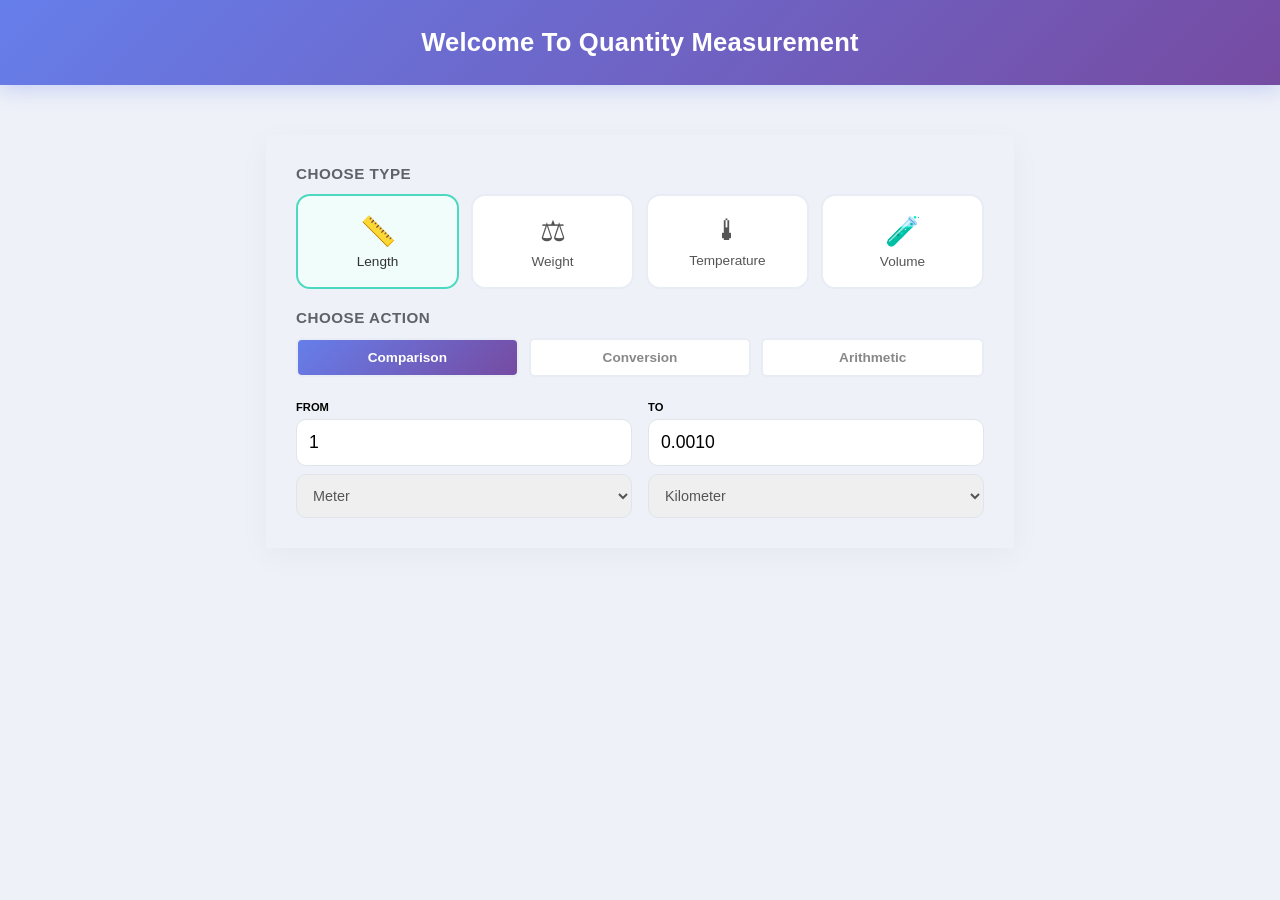
<file: html/dashboard.html>
<!DOCTYPE html>
<html lang="en">
<head>
  <meta charset="UTF-8">
  <meta name="viewport" content="width=device-width, initial-scale=1.0">
  <title>Quantity Measurement</title>
  <link rel="stylesheet" href="../css/dashboardStyle.css">
</head>
<body>
  <header class="header">
    <h1>Welcome To Quantity Measurement</h1>
  </header>
  <main class="container">
    <div class="card">
      <!-- CHOOSE TYPE -->
      <p class="section-label">CHOOSE TYPE</p>
      <div class="type-grid">
        <button class="type-btn active" data-type="length" onclick="selectType('length')">
          <span class="emoji">&#x1F4CF;</span><span>Length</span>
        </button>
        <button class="type-btn" data-type="weight" onclick="selectType('weight')">
          <span class="emoji">&#x2696;</span><span>Weight</span>
        </button>
        <button class="type-btn" data-type="temperature" onclick="selectType('temperature')">
          <span class="emoji">&#x1F321;</span><span>Temperature</span>
        </button>
        <button class="type-btn" data-type="volume" onclick="selectType('volume')">
          <span class="emoji">&#x1F9EA;</span><span>Volume</span>
        </button>
      </div>
      <!-- CHOOSE ACTION -->
      <p class="section-label">CHOOSE ACTION</p>
      <div class="action-tabs">
        <button class="action-btn active" onclick="selectAction('comparison')">Comparison</button>
        <button class="action-btn" onclick="selectAction('conversion')">Conversion</button>
        <button class="action-btn" onclick="selectAction('arithmetic')">Arithmetic</button>
      </div>
      <!-- COMPARISON PANEL -->
      <div id="comparison-panel" class="panel">
        <div class="input-row">
          <div class="input-group">
            <label>FROM</label>
            <input type="number" id="comp-from-val" value="1" oninput="doCompare()">
            <select id="comp-from-unit" onchange="doCompare()"></select>
          </div>
          <div class="input-group">
            <label>TO</label>
            <input type="text" id="comp-to-val" readonly>
            <select id="comp-to-unit" onchange="doCompare()"></select>
          </div>
        </div>
      </div>
      <!-- CONVERSION PANEL -->
      <div id="conversion-panel" class="panel hidden">
        <div class="input-row">
          <div class="input-group">
            <label>VALUE</label>
            <input type="number" id="conv-val" value="1" oninput="doConvert()">
            <select id="conv-from-unit" onchange="doConvert()"></select>
          </div>
          <div class="arrow">&#x27A1;</div>
          <div class="input-group">
            <label>RESULT</label>
            <input type="text" id="conv-result" readonly>
            <select id="conv-to-unit" onchange="doConvert()"></select>
          </div>
        </div>
      </div>
      <!-- ARITHMETIC PANEL -->
      <div id="arithmetic-panel" class="panel hidden">
        <div class="input-row">
          <div class="input-group">
            <label>VALUE 1</label>
            <input type="number" id="arith-val1" value="1" oninput="doArithmetic()">
            <select id="arith-unit1" onchange="doArithmetic()"></select>
          </div>
          <div class="op-btn">
            <button id="arith-op" onclick="toggleOp()">+</button>
          </div>
          <div class="input-group">
            <label>VALUE 2</label>
            <input type="number" id="arith-val2" value="1" oninput="doArithmetic()">
            <select id="arith-unit2" onchange="doArithmetic()"></select>
          </div>
        </div>
        <div class="result-box">
          <div class="result-bar"></div>
          <div class="result-content">
            <p class="result-label">RESULT</p>
            <p class="result-value" id="arith-result">0</p>
          </div>
          <select id="arith-result-unit" onchange="doArithmetic()"></select>
        </div>
      </div>
    </div>
  </main>
  <script src="../js/dashboardScript.js"></script>
</body>
</html>
</file>
<file: css/dashboardStyle.css>
* {
  margin: 0;
  padding: 0;
  box-sizing: border-box;
}

body {
  font-family: "Segoe UI", sans-serif;
  background: #eef1f8;
  min-height: 100vh;
}

.header {
  background: linear-gradient(135deg, #667eea 0%, #764ba2 100%);
  padding: 28px 20px;
  text-align: center;
  color: #fff;
  /* border-radius: 0 0 24px 24px; */
  box-shadow: 0 4px 20px rgba(102, 126, 234, 0.3);
}

.header h1 {
  font-size: 1.6rem;
  font-weight: 700;
  letter-spacing: 0.2px;
}

.container {
  max-width: 780px;
  margin: 50px auto 40px;
  padding: 0 16px;
}

.card {
  padding: 30px;
  box-shadow: 0 8px 30px rgba(0, 0, 0, 0.04);
}

.section-label {
  font-size: 0.95rem;
  font-weight: 600;
  color: #60626b;
  letter-spacing: 0.5px;
  margin-bottom: 12px;
  margin-top: 20px;
}

.section-label:first-child {
  margin-top: 0;
}
/* TYPE GRID */
.type-grid {
  display: flex;
  gap: 12px;
  flex-wrap: wrap;
}
.type-btn {
  flex: 1;
  min-width: 100px;
  display: flex;
  flex-direction: column;
  align-items: center;
  gap: 6px;
  padding: 18px 12px;
  border: 2px solid #e8ecf4;
  border-radius: 14px;
  background: #fff;
  cursor: pointer;
  transition: all 0.2s;
  font-size: 0.85rem;
  color: #555;
}
.type-btn:hover {
  border-color: #667eea;
  background: #f6f8ff;
}
.type-btn.active {
  border-color: #4dd9c0;
  background: #f0fdfb;
  color: #333;
}
.type-btn .emoji {
  font-size: 1.8rem;
}
/* ACTION TABS */
.action-tabs {
  display: flex;
  gap: 10px;
}
.action-btn {
  flex: 1;
  padding: 10px;
  border: 2px solid #e8ecf4;
  border-radius: 6px;
  background: #fff;
  cursor: pointer;
  font-size: 0.85rem;
  font-weight: 600;
  color: #888;
  transition: all 0.2s;
}
.action-btn:hover {
  border-color: #667eea;
}
.action-btn.active {
  background: linear-gradient(135deg, #667eea, #764ba2);
  color: #fff;
  /* border-color: transparent; */
}
/* PANELS */
.panel {
  margin-top: 24px;
  animation: fadeIn 0.3s ease;
}
.panel.hidden {
  display: none;
}
@keyframes fadeIn {
  from {
    opacity: 0;
    transform: translateY(8px);
  }
  to {
    opacity: 1;
    transform: none;
  }
}
.input-row {
  display: flex;
  gap: 16px;
  align-items: flex-end;
}
.input-group {
  flex: 1;
}
.input-group label {
  display: block;
  font-size: 0.7rem;
  font-weight: 900;

  /* color: #555; */
  /* letter-spacing: 1px; */
  margin-bottom: 6px;
}
.input-group input,
.input-group select {
  width: 100%;
  padding: 12px;
  border: 1.5px solid #e0e4ec;
  border-radius: 10px;
  font-size: 1.1rem;
  outline: none;
  transition: border 0.2s;
}
.input-group input:focus,
.input-group select:focus {
  border-color: #667eea;
}
.input-group select {
  margin-top: 8px;
  font-size: 0.9rem;
  color: #555;
  appearance: auto;
}
.arrow {
  display: flex;
  align-items: center;
  font-size: 1.6rem;
  color: #667eea;
  padding-bottom: 20px;
}
.op-btn {
  display: flex;
  align-items: center;
  padding-bottom: 20px;
}
.op-btn button {
  width: 44px;
  height: 44px;
  border-radius: 12px;
  border: 2px solid #e0e4ec;
  background: #f8f9fd;
  font-size: 1.3rem;
  font-weight: 700;
  color: #667eea;
  cursor: pointer;
  transition: all 0.2s;
}
.op-btn button:hover {
  background: #667eea;
  color: #fff;
}
/* RESULT */
.result-box {
  margin-top: 20px;
  display: flex;
  align-items: center;
  gap: 16px;
  background: #f8f9fd;
  border-radius: 14px;
  padding: 16px 20px;
  position: relative;
  overflow: hidden;
}
.result-bar {
  position: absolute;
  left: 0;
  top: 0;
  bottom: 0;
  width: 5px;
  background: linear-gradient(to bottom, #4dd9c0, #667eea);
  border-radius: 4px;
}
.result-content {
  flex: 1;
  padding-left: 10px;
}
.result-label {
  font-size: 0.7rem;
  font-weight: 700;
  color: #888;
  letter-spacing: 1px;
}
.result-value {
  font-size: 1.8rem;
  font-weight: 700;
  color: #4dd9c0;
  margin-top: 2px;
}
.result-box select {
  padding: 10px;
  border: 1.5px solid #e0e4ec;
  border-radius: 10px;
  font-size: 0.9rem;
  appearance: auto;
  outline: none;
}
@media (max-width: 600px) {
  .input-row {
    flex-direction: column;
  }
  .arrow,
  .op-btn {
    justify-content: center;
    padding: 0;
  }
  .type-grid {
    display: grid;
    grid-template-columns: 1fr 1fr;
  }
}
</file>
